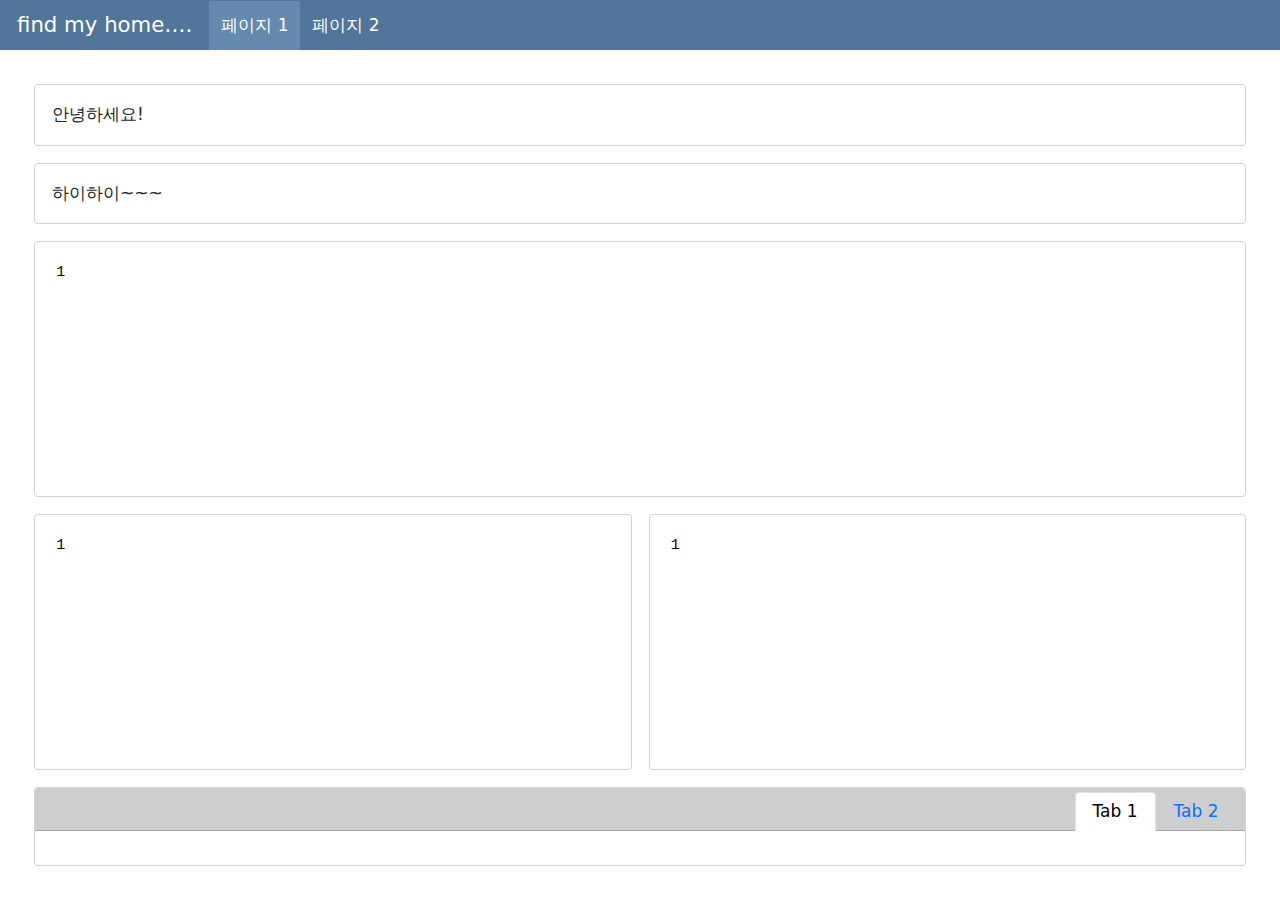
<file: docs/index.html>
<html xmlns="http://www.w3.org/1999/xhtml">    
  <head>      
    <title>Redirect to find_my_home.html</title>      
    <meta http-equiv="refresh" content="0;URL='find_my_home.html'" />    
  </head>    
  <body> 
  </body>  
</html>
</file>
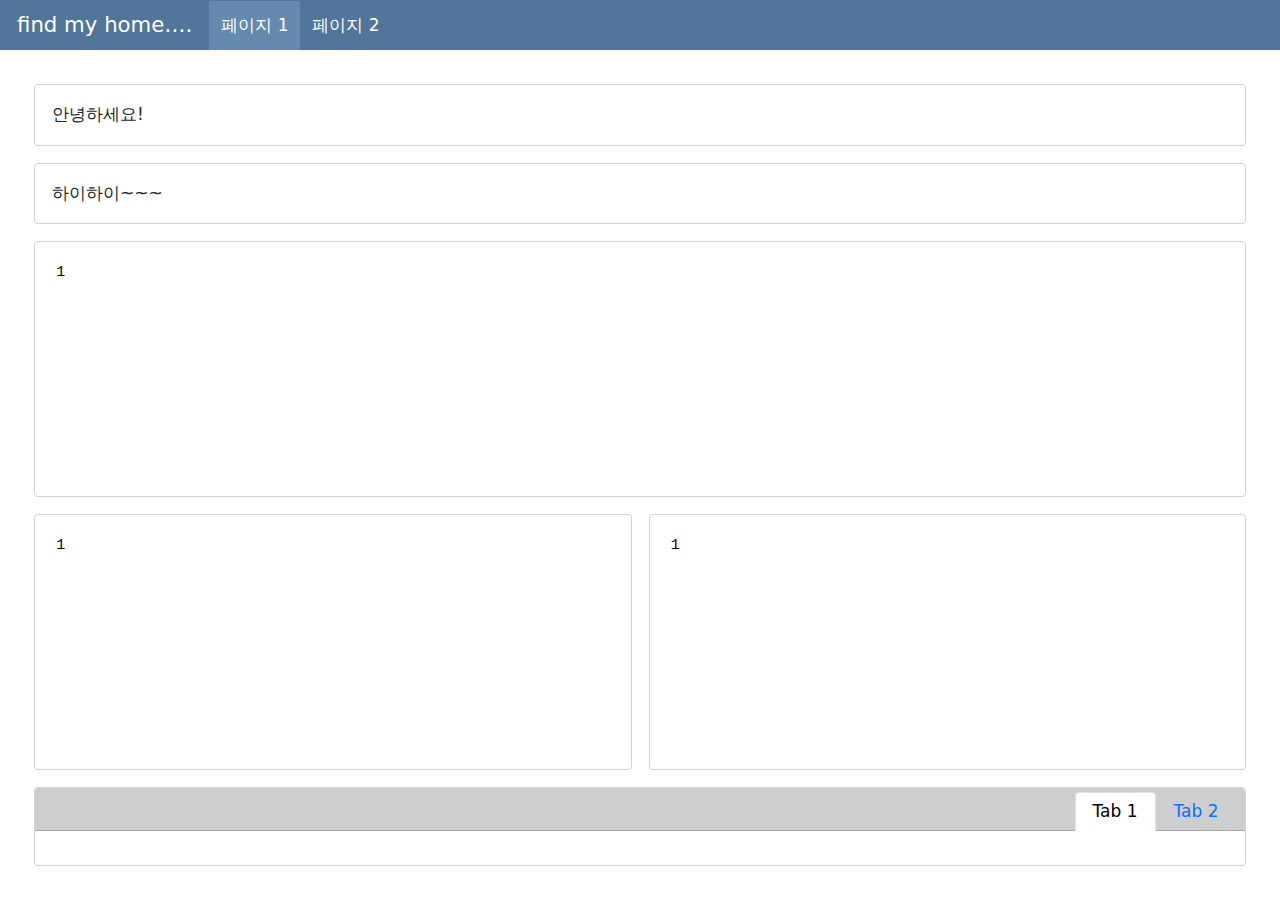
<file: docs/find_my_home.html>
<!DOCTYPE html>
<html xmlns="http://www.w3.org/1999/xhtml" lang="en" xml:lang="en"><head>

<meta charset="utf-8">
<meta name="generator" content="quarto-1.6.42">

<meta name="viewport" content="width=device-width, initial-scale=1.0, user-scalable=yes">


<title>find my home….</title>
<style>
code{white-space: pre-wrap;}
span.smallcaps{font-variant: small-caps;}
div.columns{display: flex; gap: min(4vw, 1.5em);}
div.column{flex: auto; overflow-x: auto;}
div.hanging-indent{margin-left: 1.5em; text-indent: -1.5em;}
ul.task-list{list-style: none;}
ul.task-list li input[type="checkbox"] {
  width: 0.8em;
  margin: 0 0.8em 0.2em -1em; /* quarto-specific, see https://github.com/quarto-dev/quarto-cli/issues/4556 */ 
  vertical-align: middle;
}
</style>


<script src="site_libs/quarto-nav/quarto-nav.js"></script>
<script src="site_libs/clipboard/clipboard.min.js"></script>
<script src="site_libs/quarto-search/autocomplete.umd.js"></script>
<script src="site_libs/quarto-search/fuse.min.js"></script>
<script src="site_libs/quarto-search/quarto-search.js"></script>
<meta name="quarto:offset" content="./">
<script src="site_libs/quarto-html/quarto.js"></script>
<script src="site_libs/quarto-html/popper.min.js"></script>
<script src="site_libs/quarto-html/tippy.umd.min.js"></script>
<script src="site_libs/quarto-html/anchor.min.js"></script>
<link href="site_libs/quarto-html/tippy.css" rel="stylesheet">
<link href="site_libs/quarto-html/quarto-syntax-highlighting-2f5df379a58b258e96c21c0638c20c03.css" rel="stylesheet" id="quarto-text-highlighting-styles">
<script src="site_libs/bootstrap/bootstrap.min.js"></script>
<link href="site_libs/bootstrap/bootstrap-icons.css" rel="stylesheet">
<link href="site_libs/bootstrap/bootstrap-d4be639c637f3db3c684c66cefad7e0c.min.css" rel="stylesheet" append-hash="true" id="quarto-bootstrap" data-mode="light">
<script src="site_libs/quarto-dashboard/quarto-dashboard.js"></script>
<script src="site_libs/quarto-dashboard/stickythead.js"></script>
<script src="site_libs/quarto-dashboard/datatables.min.js" kdttablesentinel="true"></script>
<script src="site_libs/quarto-dashboard/pdfmake.min.js" kdttablesentinel="true"></script>
<script src="site_libs/quarto-dashboard/vfs_fonts.js" kdttablesentinel="true"></script>
<script src="site_libs/quarto-dashboard/web-components.js" type="module"></script>
<script src="site_libs/quarto-dashboard/components.js"></script>
<link href="site_libs/quarto-dashboard/datatables.min.css" rel="stylesheet" kdttablesentinel="true">
<script id="quarto-search-options" type="application/json">{
  "location": "sidebar",
  "copy-button": false,
  "collapse-after": 3,
  "panel-placement": "start",
  "type": "textbox",
  "limit": 50,
  "keyboard-shortcut": [
    "f",
    "/",
    "s"
  ],
  "show-item-context": false,
  "language": {
    "search-no-results-text": "No results",
    "search-matching-documents-text": "matching documents",
    "search-copy-link-title": "Copy link to search",
    "search-hide-matches-text": "Hide additional matches",
    "search-more-match-text": "more match in this document",
    "search-more-matches-text": "more matches in this document",
    "search-clear-button-title": "Clear",
    "search-text-placeholder": "",
    "search-detached-cancel-button-title": "Cancel",
    "search-submit-button-title": "Submit",
    "search-label": "Search"
  }
}</script>


</head>

<body class="quarto-dashboard dashboard-fill fullcontent">

<header id="quarto-dashboard-header">
<nav class="navbar navbar-expand-md slim" data-bs-theme="dark">
  <div class="navbar-container container-fluid">
    <button class="navbar-toggler" type="button" data-bs-toggle="collapse" data-bs-target="#dashboard-collapse" aria-controls="dashboard-collapse" aria-expanded="false" aria-label="Toggle navigation">
      <span class="navbar-toggler-icon"></span>
    </button>    


    <div class="navbar-brand-container">       

      <div class="navbar-title">
        <div class="navbar-title-text"><a href="#">find my home….</a></div>
        
        
      </div>
    </div>
<div id="dashboard-collapse" class="navbar-collapse collapse"><ul class="navbar-nav navbar-nav-scroll me-auto" role="tablist"><li class="nav-item" role="presentation"><a id="tab-페이지-1" class="nav-link active" data-bs-toggle="tab" role="tab" data-bs-target="#페이지-1" data-scrolling="false" href="#페이지-1" aria-controls="페이지-1" aria-selected="true"><span class="nav-link-text">페이지 1</span></a></li><li class="nav-item" role="presentation"><a id="tab-페이지-2" class="nav-link" data-bs-toggle="tab" role="tab" data-bs-target="#페이지-2" data-scrolling="false" href="#페이지-2" aria-controls="페이지-2" aria-selected="false"><span class="nav-link-text">페이지 2</span></a></li></ul></div></div>
</nav>
</header>
<div id="quarto-search-results"></div>
<!-- content -->
<div id="quarto-content" class="quarto-container page-layout-custom quarto-dashboard-content bslib-gap-spacing html-fill-container bslib-page-fill quarto-dashboard-pages">
<!-- sidebar -->
<!-- margin-sidebar -->
<!-- main -->

<div class="bslib-grid-item html-fill-item tab-content bslib-grid" data-layout="fill" style="display: grid; grid-template-rows: minmax(3em, 1fr); grid-auto-columns: minmax(0, 1fr);">
<div id="페이지-1" class="dashboard-page tab-pane show active html-fill-item html-fill-container" data-orientation="rows" aria-labelledby="tab-페이지-1">
<div class="html-fill-item html-fill-container bslib-grid" style="display: grid; grid-template-rows: minmax(3em, max-content) minmax(3em, max-content) minmax(3em, 1fr) minmax(3em, 1fr) minmax(3em, max-content); grid-auto-columns: minmax(0, 1fr);">
<div class="html-fill-item html-fill-container bslib-grid" style="display: grid; grid-template-columns: minmax(3em, 1fr);
grid-auto-rows: minmax(0, 1fr);">
<div class="card html-fill-item html-fill-container bslib-card" data-fill="false" data-bslib-card-init="" data-require-bs-caller="card()" data-full-screen="false">
<div class="card-body html-fill-item html-fill-container flow">
안녕하세요!
</div>
<bslib-tooltip placement="auto" bsoptions="[]" data-require-bs-version="5" data-require-bs-caller="tooltip()">
    <template>Expand</template>
    <span class="bslib-full-screen-enter badge rounded-pill">
        <svg xmlns="http://www.w3.org/2000/svg" viewbox="0 0 24 24" style="height:1em;width:1em;" aria-hidden="true" role="img"><path d="M20 5C20 4.4 19.6 4 19 4H13C12.4 4 12 3.6 12 3C12 2.4 12.4 2 13 2H21C21.6 2 22 2.4 22 3V11C22 11.6 21.6 12 21 12C20.4 12 20 11.6 20 11V5ZM4 19C4 19.6 4.4 20 5 20H11C11.6 20 12 20.4 12 21C12 21.6 11.6 22 11 22H3C2.4 22 2 21.6 2 21V13C2 12.4 2.4 12 3 12C3.6 12 4 12.4 4 13V19Z"></path></svg>
    </span>
</bslib-tooltip><script data-bslib-card-init="">bslib.Card.initializeAllCards();</script></div>
</div>
<div class="html-fill-item html-fill-container bslib-grid" style="display: grid; grid-template-columns: minmax(3em, 1fr);
grid-auto-rows: minmax(0, 1fr);">
<div class="card html-fill-item html-fill-container bslib-card" data-fill="false" data-bslib-card-init="" data-require-bs-caller="card()" data-full-screen="false">
<div class="card-body html-fill-item html-fill-container flow">
하이하이~~~
</div>
<bslib-tooltip placement="auto" bsoptions="[]" data-require-bs-version="5" data-require-bs-caller="tooltip()">
    <template>Expand</template>
    <span class="bslib-full-screen-enter badge rounded-pill">
        <svg xmlns="http://www.w3.org/2000/svg" viewbox="0 0 24 24" style="height:1em;width:1em;" aria-hidden="true" role="img"><path d="M20 5C20 4.4 19.6 4 19 4H13C12.4 4 12 3.6 12 3C12 2.4 12.4 2 13 2H21C21.6 2 22 2.4 22 3V11C22 11.6 21.6 12 21 12C20.4 12 20 11.6 20 11V5ZM4 19C4 19.6 4.4 20 5 20H11C11.6 20 12 20.4 12 21C12 21.6 11.6 22 11 22H3C2.4 22 2 21.6 2 21V13C2 12.4 2.4 12 3 12C3.6 12 4 12.4 4 13V19Z"></path></svg>
    </span>
</bslib-tooltip><script data-bslib-card-init="">bslib.Card.initializeAllCards();</script></div>
</div>
<div class="html-fill-item html-fill-container bslib-grid" style="display: grid; grid-template-columns: minmax(3em, 1fr);
grid-auto-rows: minmax(0, 1fr);">
<div class="card cell html-fill-item html-fill-container bslib-card" data-bslib-card-init="" data-require-bs-caller="card()" data-full-screen="false">
<div class="card-body html-fill-item html-fill-container">
<div class="cell-output cell-output-stdout html-fill-item html-fill-container">
<pre><code>1</code></pre>
</div>
</div>
<bslib-tooltip placement="auto" bsoptions="[]" data-require-bs-version="5" data-require-bs-caller="tooltip()">
    <template>Expand</template>
    <span class="bslib-full-screen-enter badge rounded-pill">
        <svg xmlns="http://www.w3.org/2000/svg" viewbox="0 0 24 24" style="height:1em;width:1em;" aria-hidden="true" role="img"><path d="M20 5C20 4.4 19.6 4 19 4H13C12.4 4 12 3.6 12 3C12 2.4 12.4 2 13 2H21C21.6 2 22 2.4 22 3V11C22 11.6 21.6 12 21 12C20.4 12 20 11.6 20 11V5ZM4 19C4 19.6 4.4 20 5 20H11C11.6 20 12 20.4 12 21C12 21.6 11.6 22 11 22H3C2.4 22 2 21.6 2 21V13C2 12.4 2.4 12 3 12C3.6 12 4 12.4 4 13V19Z"></path></svg>
    </span>
</bslib-tooltip><script data-bslib-card-init="">bslib.Card.initializeAllCards();</script></div>
</div>
<div class="html-fill-item html-fill-container bslib-grid" style="display: grid; grid-template-columns: minmax(3em, 1fr) minmax(3em, 1fr);
grid-auto-rows: minmax(0, 1fr);">
<div class="card cell html-fill-item html-fill-container bslib-card" data-bslib-card-init="" data-require-bs-caller="card()" data-full-screen="false">
<div class="card-body html-fill-item html-fill-container">
<div class="cell-output cell-output-stdout html-fill-item html-fill-container">
<pre><code>1</code></pre>
</div>
</div>
<bslib-tooltip placement="auto" bsoptions="[]" data-require-bs-version="5" data-require-bs-caller="tooltip()">
    <template>Expand</template>
    <span class="bslib-full-screen-enter badge rounded-pill">
        <svg xmlns="http://www.w3.org/2000/svg" viewbox="0 0 24 24" style="height:1em;width:1em;" aria-hidden="true" role="img"><path d="M20 5C20 4.4 19.6 4 19 4H13C12.4 4 12 3.6 12 3C12 2.4 12.4 2 13 2H21C21.6 2 22 2.4 22 3V11C22 11.6 21.6 12 21 12C20.4 12 20 11.6 20 11V5ZM4 19C4 19.6 4.4 20 5 20H11C11.6 20 12 20.4 12 21C12 21.6 11.6 22 11 22H3C2.4 22 2 21.6 2 21V13C2 12.4 2.4 12 3 12C3.6 12 4 12.4 4 13V19Z"></path></svg>
    </span>
</bslib-tooltip><script data-bslib-card-init="">bslib.Card.initializeAllCards();</script></div><div class="card cell html-fill-item html-fill-container bslib-card" data-bslib-card-init="" data-require-bs-caller="card()" data-full-screen="false">
<div class="card-body html-fill-item html-fill-container">
<div class="cell-output cell-output-stdout html-fill-item html-fill-container">
<pre><code>1</code></pre>
</div>
</div>
<bslib-tooltip placement="auto" bsoptions="[]" data-require-bs-version="5" data-require-bs-caller="tooltip()">
    <template>Expand</template>
    <span class="bslib-full-screen-enter badge rounded-pill">
        <svg xmlns="http://www.w3.org/2000/svg" viewbox="0 0 24 24" style="height:1em;width:1em;" aria-hidden="true" role="img"><path d="M20 5C20 4.4 19.6 4 19 4H13C12.4 4 12 3.6 12 3C12 2.4 12.4 2 13 2H21C21.6 2 22 2.4 22 3V11C22 11.6 21.6 12 21 12C20.4 12 20 11.6 20 11V5ZM4 19C4 19.6 4.4 20 5 20H11C11.6 20 12 20.4 12 21C12 21.6 11.6 22 11 22H3C2.4 22 2 21.6 2 21V13C2 12.4 2.4 12 3 12C3.6 12 4 12.4 4 13V19Z"></path></svg>
    </span>
</bslib-tooltip><script data-bslib-card-init="">bslib.Card.initializeAllCards();</script></div><!--   orientation: columns 설정을 포멧에 해야함
## Column {width=60%}    

::: {#25c4aeb1 .cell execution_count=4}

::: {.cell-output .cell-output-stdout}
```
1
```
:::
:::


## Cloumn {width=40%}

::: {#57323696 .cell execution_count=5}

::: {.cell-output .cell-output-stdout}
```
1
```
:::
:::


::: {#83e3f450 .cell execution_count=6}

::: {.cell-output .cell-output-stdout}
```
1
```
:::
:::


 -->
</div>
<div class="card tabset html-fill-item html-fill-container bslib-card" data-bslib-card-init="" data-require-bs-caller="card()" data-full-screen="false">
<div class="card-header bslib-navs-card-title"><div class="card-title"><span style="display: inline">

</span></div><ul class="nav nav-tabs card-header-tabs" role="tablist" data-tabsetid="card-tabset-6"><li class="nav-item" role="presentation"><a href="#card-tabset-6-1" role="tab" data-toggle="tab" data-bs-toggle="tab" data-value="Tab 1" aria-selected="true" class="nav-link active">Tab 1</a></li><li class="nav-item" role="presentation"><a href="#card-tabset-6-2" role="tab" data-toggle="tab" data-bs-toggle="tab" data-value="Tab 2" aria-selected="false" class="nav-link">Tab 2</a></li></ul></div>


<div class="tab-content html-fill-item html-fill-container" data-tabset-id="card-tabset-6"><div class="tab-pane active show html-fill-item html-fill-container" role="tabpanel" id="card-tabset-6-1"><div class="card-body html-fill-item html-fill-container flow">

</div></div><div class="tab-pane html-fill-item html-fill-container" role="tabpanel" id="card-tabset-6-2"><div class="card-body html-fill-item html-fill-container flow">

</div></div></div><bslib-tooltip placement="auto" bsoptions="[]" data-require-bs-version="5" data-require-bs-caller="tooltip()">
    <template>Expand</template>
    <span class="bslib-full-screen-enter badge rounded-pill">
        <svg xmlns="http://www.w3.org/2000/svg" viewbox="0 0 24 24" style="height:1em;width:1em;" aria-hidden="true" role="img"><path d="M20 5C20 4.4 19.6 4 19 4H13C12.4 4 12 3.6 12 3C12 2.4 12.4 2 13 2H21C21.6 2 22 2.4 22 3V11C22 11.6 21.6 12 21 12C20.4 12 20 11.6 20 11V5ZM4 19C4 19.6 4.4 20 5 20H11C11.6 20 12 20.4 12 21C12 21.6 11.6 22 11 22H3C2.4 22 2 21.6 2 21V13C2 12.4 2.4 12 3 12C3.6 12 4 12.4 4 13V19Z"></path></svg>
    </span>
</bslib-tooltip><script data-bslib-card-init="">bslib.Card.initializeAllCards();</script></div>
</div>
</div>
<div id="페이지-2" class="dashboard-page tab-pane grid-skip html-fill-item html-fill-container" data-orientation="rows" aria-labelledby="tab-페이지-2">
<div class="html-fill-item html-fill-container bslib-grid" style="display: grid; grid-template-rows: ; grid-auto-columns: minmax(0, 1fr);">


<div id="3ade8a4a-fb1d-4a6c-8409-ac45482d5fc9" class="hidden html-fill-item html-fill-container">

</div>
</div>
</div>
</div>


<script id="quarto-html-after-body" type="application/javascript">
window.document.addEventListener("DOMContentLoaded", function (event) {
  const toggleBodyColorMode = (bsSheetEl) => {
    const mode = bsSheetEl.getAttribute("data-mode");
    const bodyEl = window.document.querySelector("body");
    if (mode === "dark") {
      bodyEl.classList.add("quarto-dark");
      bodyEl.classList.remove("quarto-light");
    } else {
      bodyEl.classList.add("quarto-light");
      bodyEl.classList.remove("quarto-dark");
    }
  }
  const toggleBodyColorPrimary = () => {
    const bsSheetEl = window.document.querySelector("link#quarto-bootstrap");
    if (bsSheetEl) {
      toggleBodyColorMode(bsSheetEl);
    }
  }
  toggleBodyColorPrimary();  
  const icon = "";
  const anchorJS = new window.AnchorJS();
  anchorJS.options = {
    placement: 'right',
    icon: icon
  };
  anchorJS.add('.anchored');
  const isCodeAnnotation = (el) => {
    for (const clz of el.classList) {
      if (clz.startsWith('code-annotation-')) {                     
        return true;
      }
    }
    return false;
  }
  const onCopySuccess = function(e) {
    // button target
    const button = e.trigger;
    // don't keep focus
    button.blur();
    // flash "checked"
    button.classList.add('code-copy-button-checked');
    var currentTitle = button.getAttribute("title");
    button.setAttribute("title", "Copied!");
    let tooltip;
    if (window.bootstrap) {
      button.setAttribute("data-bs-toggle", "tooltip");
      button.setAttribute("data-bs-placement", "left");
      button.setAttribute("data-bs-title", "Copied!");
      tooltip = new bootstrap.Tooltip(button, 
        { trigger: "manual", 
          customClass: "code-copy-button-tooltip",
          offset: [0, -8]});
      tooltip.show();    
    }
    setTimeout(function() {
      if (tooltip) {
        tooltip.hide();
        button.removeAttribute("data-bs-title");
        button.removeAttribute("data-bs-toggle");
        button.removeAttribute("data-bs-placement");
      }
      button.setAttribute("title", currentTitle);
      button.classList.remove('code-copy-button-checked');
    }, 1000);
    // clear code selection
    e.clearSelection();
  }
  const getTextToCopy = function(trigger) {
      const codeEl = trigger.previousElementSibling.cloneNode(true);
      for (const childEl of codeEl.children) {
        if (isCodeAnnotation(childEl)) {
          childEl.remove();
        }
      }
      return codeEl.innerText;
  }
  const clipboard = new window.ClipboardJS('.code-copy-button:not([data-in-quarto-modal])', {
    text: getTextToCopy
  });
  clipboard.on('success', onCopySuccess);
  if (window.document.getElementById('quarto-embedded-source-code-modal')) {
    const clipboardModal = new window.ClipboardJS('.code-copy-button[data-in-quarto-modal]', {
      text: getTextToCopy,
      container: window.document.getElementById('quarto-embedded-source-code-modal')
    });
    clipboardModal.on('success', onCopySuccess);
  }
    var localhostRegex = new RegExp(/^(?:http|https):\/\/localhost\:?[0-9]*\//);
    var mailtoRegex = new RegExp(/^mailto:/);
      var filterRegex = new RegExp('/' + window.location.host + '/');
    var isInternal = (href) => {
        return filterRegex.test(href) || localhostRegex.test(href) || mailtoRegex.test(href);
    }
    // Inspect non-navigation links and adorn them if external
 	var links = window.document.querySelectorAll('a[href]:not(.nav-link):not(.navbar-brand):not(.toc-action):not(.sidebar-link):not(.sidebar-item-toggle):not(.pagination-link):not(.no-external):not([aria-hidden]):not(.dropdown-item):not(.quarto-navigation-tool):not(.about-link)');
    for (var i=0; i<links.length; i++) {
      const link = links[i];
      if (!isInternal(link.href)) {
        // undo the damage that might have been done by quarto-nav.js in the case of
        // links that we want to consider external
        if (link.dataset.originalHref !== undefined) {
          link.href = link.dataset.originalHref;
        }
      }
    }
  function tippyHover(el, contentFn, onTriggerFn, onUntriggerFn) {
    const config = {
      allowHTML: true,
      maxWidth: 500,
      delay: 100,
      arrow: false,
      appendTo: function(el) {
          return el.parentElement;
      },
      interactive: true,
      interactiveBorder: 10,
      theme: 'quarto',
      placement: 'bottom-start',
    };
    if (contentFn) {
      config.content = contentFn;
    }
    if (onTriggerFn) {
      config.onTrigger = onTriggerFn;
    }
    if (onUntriggerFn) {
      config.onUntrigger = onUntriggerFn;
    }
    window.tippy(el, config); 
  }
  const noterefs = window.document.querySelectorAll('a[role="doc-noteref"]');
  for (var i=0; i<noterefs.length; i++) {
    const ref = noterefs[i];
    tippyHover(ref, function() {
      // use id or data attribute instead here
      let href = ref.getAttribute('data-footnote-href') || ref.getAttribute('href');
      try { href = new URL(href).hash; } catch {}
      const id = href.replace(/^#\/?/, "");
      const note = window.document.getElementById(id);
      if (note) {
        return note.innerHTML;
      } else {
        return "";
      }
    });
  }
  const xrefs = window.document.querySelectorAll('a.quarto-xref');
  const processXRef = (id, note) => {
    // Strip column container classes
    const stripColumnClz = (el) => {
      el.classList.remove("page-full", "page-columns");
      if (el.children) {
        for (const child of el.children) {
          stripColumnClz(child);
        }
      }
    }
    stripColumnClz(note)
    if (id === null || id.startsWith('sec-')) {
      // Special case sections, only their first couple elements
      const container = document.createElement("div");
      if (note.children && note.children.length > 2) {
        container.appendChild(note.children[0].cloneNode(true));
        for (let i = 1; i < note.children.length; i++) {
          const child = note.children[i];
          if (child.tagName === "P" && child.innerText === "") {
            continue;
          } else {
            container.appendChild(child.cloneNode(true));
            break;
          }
        }
        if (window.Quarto?.typesetMath) {
          window.Quarto.typesetMath(container);
        }
        return container.innerHTML
      } else {
        if (window.Quarto?.typesetMath) {
          window.Quarto.typesetMath(note);
        }
        return note.innerHTML;
      }
    } else {
      // Remove any anchor links if they are present
      const anchorLink = note.querySelector('a.anchorjs-link');
      if (anchorLink) {
        anchorLink.remove();
      }
      if (window.Quarto?.typesetMath) {
        window.Quarto.typesetMath(note);
      }
      if (note.classList.contains("callout")) {
        return note.outerHTML;
      } else {
        return note.innerHTML;
      }
    }
  }
  for (var i=0; i<xrefs.length; i++) {
    const xref = xrefs[i];
    tippyHover(xref, undefined, function(instance) {
      instance.disable();
      let url = xref.getAttribute('href');
      let hash = undefined; 
      if (url.startsWith('#')) {
        hash = url;
      } else {
        try { hash = new URL(url).hash; } catch {}
      }
      if (hash) {
        const id = hash.replace(/^#\/?/, "");
        const note = window.document.getElementById(id);
        if (note !== null) {
          try {
            const html = processXRef(id, note.cloneNode(true));
            instance.setContent(html);
          } finally {
            instance.enable();
            instance.show();
          }
        } else {
          // See if we can fetch this
          fetch(url.split('#')[0])
          .then(res => res.text())
          .then(html => {
            const parser = new DOMParser();
            const htmlDoc = parser.parseFromString(html, "text/html");
            const note = htmlDoc.getElementById(id);
            if (note !== null) {
              const html = processXRef(id, note);
              instance.setContent(html);
            } 
          }).finally(() => {
            instance.enable();
            instance.show();
          });
        }
      } else {
        // See if we can fetch a full url (with no hash to target)
        // This is a special case and we should probably do some content thinning / targeting
        fetch(url)
        .then(res => res.text())
        .then(html => {
          const parser = new DOMParser();
          const htmlDoc = parser.parseFromString(html, "text/html");
          const note = htmlDoc.querySelector('main.content');
          if (note !== null) {
            // This should only happen for chapter cross references
            // (since there is no id in the URL)
            // remove the first header
            if (note.children.length > 0 && note.children[0].tagName === "HEADER") {
              note.children[0].remove();
            }
            const html = processXRef(null, note);
            instance.setContent(html);
          } 
        }).finally(() => {
          instance.enable();
          instance.show();
        });
      }
    }, function(instance) {
    });
  }
      let selectedAnnoteEl;
      const selectorForAnnotation = ( cell, annotation) => {
        let cellAttr = 'data-code-cell="' + cell + '"';
        let lineAttr = 'data-code-annotation="' +  annotation + '"';
        const selector = 'span[' + cellAttr + '][' + lineAttr + ']';
        return selector;
      }
      const selectCodeLines = (annoteEl) => {
        const doc = window.document;
        const targetCell = annoteEl.getAttribute("data-target-cell");
        const targetAnnotation = annoteEl.getAttribute("data-target-annotation");
        const annoteSpan = window.document.querySelector(selectorForAnnotation(targetCell, targetAnnotation));
        const lines = annoteSpan.getAttribute("data-code-lines").split(",");
        const lineIds = lines.map((line) => {
          return targetCell + "-" + line;
        })
        let top = null;
        let height = null;
        let parent = null;
        if (lineIds.length > 0) {
            //compute the position of the single el (top and bottom and make a div)
            const el = window.document.getElementById(lineIds[0]);
            top = el.offsetTop;
            height = el.offsetHeight;
            parent = el.parentElement.parentElement;
          if (lineIds.length > 1) {
            const lastEl = window.document.getElementById(lineIds[lineIds.length - 1]);
            const bottom = lastEl.offsetTop + lastEl.offsetHeight;
            height = bottom - top;
          }
          if (top !== null && height !== null && parent !== null) {
            // cook up a div (if necessary) and position it 
            let div = window.document.getElementById("code-annotation-line-highlight");
            if (div === null) {
              div = window.document.createElement("div");
              div.setAttribute("id", "code-annotation-line-highlight");
              div.style.position = 'absolute';
              parent.appendChild(div);
            }
            div.style.top = top - 2 + "px";
            div.style.height = height + 4 + "px";
            div.style.left = 0;
            let gutterDiv = window.document.getElementById("code-annotation-line-highlight-gutter");
            if (gutterDiv === null) {
              gutterDiv = window.document.createElement("div");
              gutterDiv.setAttribute("id", "code-annotation-line-highlight-gutter");
              gutterDiv.style.position = 'absolute';
              const codeCell = window.document.getElementById(targetCell);
              const gutter = codeCell.querySelector('.code-annotation-gutter');
              gutter.appendChild(gutterDiv);
            }
            gutterDiv.style.top = top - 2 + "px";
            gutterDiv.style.height = height + 4 + "px";
          }
          selectedAnnoteEl = annoteEl;
        }
      };
      const unselectCodeLines = () => {
        const elementsIds = ["code-annotation-line-highlight", "code-annotation-line-highlight-gutter"];
        elementsIds.forEach((elId) => {
          const div = window.document.getElementById(elId);
          if (div) {
            div.remove();
          }
        });
        selectedAnnoteEl = undefined;
      };
        // Handle positioning of the toggle
    window.addEventListener(
      "resize",
      throttle(() => {
        elRect = undefined;
        if (selectedAnnoteEl) {
          selectCodeLines(selectedAnnoteEl);
        }
      }, 10)
    );
    function throttle(fn, ms) {
    let throttle = false;
    let timer;
      return (...args) => {
        if(!throttle) { // first call gets through
            fn.apply(this, args);
            throttle = true;
        } else { // all the others get throttled
            if(timer) clearTimeout(timer); // cancel #2
            timer = setTimeout(() => {
              fn.apply(this, args);
              timer = throttle = false;
            }, ms);
        }
      };
    }
      // Attach click handler to the DT
      const annoteDls = window.document.querySelectorAll('dt[data-target-cell]');
      for (const annoteDlNode of annoteDls) {
        annoteDlNode.addEventListener('click', (event) => {
          const clickedEl = event.target;
          if (clickedEl !== selectedAnnoteEl) {
            unselectCodeLines();
            const activeEl = window.document.querySelector('dt[data-target-cell].code-annotation-active');
            if (activeEl) {
              activeEl.classList.remove('code-annotation-active');
            }
            selectCodeLines(clickedEl);
            clickedEl.classList.add('code-annotation-active');
          } else {
            // Unselect the line
            unselectCodeLines();
            clickedEl.classList.remove('code-annotation-active');
          }
        });
      }
  const findCites = (el) => {
    const parentEl = el.parentElement;
    if (parentEl) {
      const cites = parentEl.dataset.cites;
      if (cites) {
        return {
          el,
          cites: cites.split(' ')
        };
      } else {
        return findCites(el.parentElement)
      }
    } else {
      return undefined;
    }
  };
  var bibliorefs = window.document.querySelectorAll('a[role="doc-biblioref"]');
  for (var i=0; i<bibliorefs.length; i++) {
    const ref = bibliorefs[i];
    const citeInfo = findCites(ref);
    if (citeInfo) {
      tippyHover(citeInfo.el, function() {
        var popup = window.document.createElement('div');
        citeInfo.cites.forEach(function(cite) {
          var citeDiv = window.document.createElement('div');
          citeDiv.classList.add('hanging-indent');
          citeDiv.classList.add('csl-entry');
          var biblioDiv = window.document.getElementById('ref-' + cite);
          if (biblioDiv) {
            citeDiv.innerHTML = biblioDiv.innerHTML;
          }
          popup.appendChild(citeDiv);
        });
        return popup.innerHTML;
      });
    }
  }
});
</script>
</div> <!-- /content -->

<script type="application/javascript">
window.document.addEventListener("DOMContentLoaded", function (_event) {
  if (window.bslib.Card) {
    window.bslib.Card.initializeAllCards();
  }
}); 
</script>
  



</body></html>
</file>
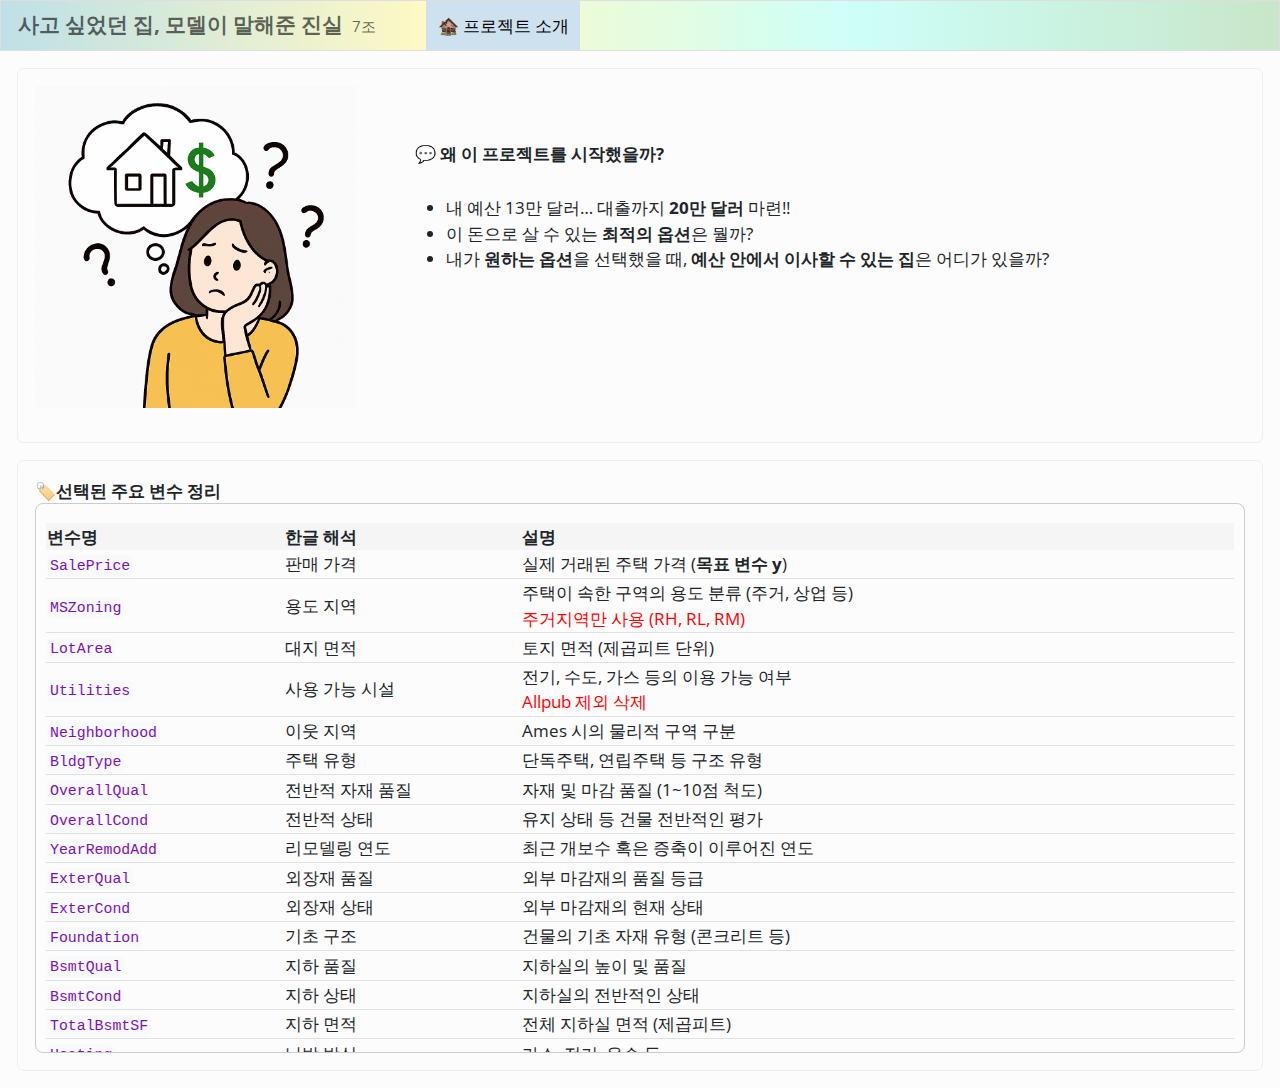
<file: qmd_file/ju_qmd.html>
<!DOCTYPE html>
<html xmlns="http://www.w3.org/1999/xhtml" lang="en" xml:lang="en"><head>

<meta charset="utf-8">
<meta name="generator" content="quarto-1.6.42">

<meta name="viewport" content="width=device-width, initial-scale=1.0, user-scalable=yes">

<meta name="author" content="7조">

<title>사고 싶었던 집, 모델이 말해준 진실</title>
<style>
code{white-space: pre-wrap;}
span.smallcaps{font-variant: small-caps;}
div.columns{display: flex; gap: min(4vw, 1.5em);}
div.column{flex: auto; overflow-x: auto;}
div.hanging-indent{margin-left: 1.5em; text-indent: -1.5em;}
ul.task-list{list-style: none;}
ul.task-list li input[type="checkbox"] {
  width: 0.8em;
  margin: 0 0.8em 0.2em -1em; /* quarto-specific, see https://github.com/quarto-dev/quarto-cli/issues/4556 */ 
  vertical-align: middle;
}
</style>


<script src="ju_qmd_files/libs/clipboard/clipboard.min.js"></script>
<script src="ju_qmd_files/libs/quarto-html/quarto.js"></script>
<script src="ju_qmd_files/libs/quarto-html/popper.min.js"></script>
<script src="ju_qmd_files/libs/quarto-html/tippy.umd.min.js"></script>
<script src="ju_qmd_files/libs/quarto-html/anchor.min.js"></script>
<link href="ju_qmd_files/libs/quarto-html/tippy.css" rel="stylesheet">
<link href="ju_qmd_files/libs/quarto-html/quarto-syntax-highlighting-2f5df379a58b258e96c21c0638c20c03.css" rel="stylesheet" id="quarto-text-highlighting-styles">
<script src="ju_qmd_files/libs/bootstrap/bootstrap.min.js"></script>
<link href="ju_qmd_files/libs/bootstrap/bootstrap-icons.css" rel="stylesheet">
<link href="ju_qmd_files/libs/bootstrap/bootstrap-072df2b3e288a048e0c6f50168f2732e.min.css" rel="stylesheet" append-hash="true" id="quarto-bootstrap" data-mode="light">
<script src="ju_qmd_files/libs/quarto-dashboard/quarto-dashboard.js"></script>
<script src="ju_qmd_files/libs/quarto-dashboard/stickythead.js"></script>
<script src="ju_qmd_files/libs/quarto-dashboard/datatables.min.js" kdttablesentinel="true"></script>
<script src="ju_qmd_files/libs/quarto-dashboard/pdfmake.min.js" kdttablesentinel="true"></script>
<script src="ju_qmd_files/libs/quarto-dashboard/vfs_fonts.js" kdttablesentinel="true"></script>
<script src="ju_qmd_files/libs/quarto-dashboard/web-components.js" type="module"></script>
<script src="ju_qmd_files/libs/quarto-dashboard/components.js"></script>
<link href="ju_qmd_files/libs/quarto-dashboard/datatables.min.css" rel="stylesheet" kdttablesentinel="true">


</head>

<body class="quarto-dashboard fullcontent">

<header id="quarto-dashboard-header">
<nav class="navbar navbar-expand-md slim" data-bs-theme="dark">
  <div class="navbar-container container-fluid">
    <button class="navbar-toggler" type="button" data-bs-toggle="collapse" data-bs-target="#dashboard-collapse" aria-controls="dashboard-collapse" aria-expanded="false" aria-label="Toggle navigation">
      <span class="navbar-toggler-icon"></span>
    </button>    


    <div class="navbar-brand-container">       

      <div class="navbar-title">
        <div class="navbar-title-text"><a href="#"><strong>사고 싶었던 집, 모델이 말해준 진실</strong></a></div>
        
        <div class="navbar-author">7조</div>
      </div>
    </div>
<div id="dashboard-collapse" class="navbar-collapse collapse"><ul class="navbar-nav navbar-nav-scroll me-auto" role="tablist"><li class="nav-item" role="presentation"><a id="tab-프로젝트-소개" class="nav-link active" data-bs-toggle="tab" role="tab" data-bs-target="#프로젝트-소개" data-scrolling="true" href="#프로젝트-소개" aria-controls="프로젝트-소개" aria-selected="true"><span class="nav-link-text">🏚️ 프로젝트 소개</span></a></li></ul></div></div>
</nav>
</header>
<div class="page-layout-custom quarto-dashboard-content bslib-gap-spacing html-fill-container dashboard-scrolling quarto-dashboard-pages">  

<style class="bslib-grid-item html-fill-item">
.navbar {
    background: linear-gradient(to right,rgb(190, 224, 231), #FFF9C4,rgb(205, 255, 249), #C8E6C9);
}

.navbar .active {
    background:rgb(206, 225, 239) !important; /* 연한 베이지로 변경 및 우선 적용 */
}

</style>
<div class="bslib-grid-item html-fill-item tab-content bslib-grid" data-layout="flow" style="display: grid; grid-template-rows: minmax(3em, 1fr); grid-auto-columns: minmax(0, 1fr);">
<div id="프로젝트-소개" class="dashboard-page tab-pane show active html-fill-item html-fill-container" data-orientation="rows" aria-labelledby="tab-프로젝트-소개">
<div class="html-fill-item html-fill-container bslib-grid" style="display: grid; grid-template-rows: minmax(3em, 1fr) minmax(3em, max-content); grid-auto-columns: minmax(0, 1fr);">
<div class="card html-fill-item html-fill-container bslib-card" data-bslib-card-init="" data-require-bs-caller="card()" data-full-screen="false">
<div class="card-body html-fill-item html-fill-container">
<div class="html-fill-item html-fill-container">

</div>
<div class="quarto-layout-panel html-fill-item html-fill-container" data-layout-ncol="2">
<div class="quarto-layout-row html-fill-item html-fill-container">
<div class="column quarto-layout-cell html-fill-item html-fill-container" style="flex-basis: 30.0%;justify-content: flex-start;">
<img src="image_ju/생각하는 이미지.png" alt="고민하는 사람" style="width:90%;">
</div>
<div class="column quarto-layout-cell html-fill-item html-fill-container" style="flex-basis: 70.0%;justify-content: flex-start;">
<p><br> <br></p>
<p>💬 <strong>왜 이 프로젝트를 시작했을까?</strong></p>
<br>
<ul>
<li>내 예산 13만 달러… 대출까지 <strong>20만 달러</strong> 마련!!</li>
<li>이 돈으로 살 수 있는 <strong>최적의 옵션</strong>은 뭘까?</li>
<li>내가 <strong>원하는 옵션</strong>을 선택했을 때, <strong>예산 안에서 이사할 수 있는 집</strong>은 어디가 있을까?</li>
</ul>
</div>
</div>
</div>
</div>
<bslib-tooltip placement="auto" bsoptions="[]" data-require-bs-version="5" data-require-bs-caller="tooltip()">
    <template>Expand</template>
    <span class="bslib-full-screen-enter badge rounded-pill">
        <svg xmlns="http://www.w3.org/2000/svg" viewbox="0 0 24 24" style="height:1em;width:1em;" aria-hidden="true" role="img"><path d="M20 5C20 4.4 19.6 4 19 4H13C12.4 4 12 3.6 12 3C12 2.4 12.4 2 13 2H21C21.6 2 22 2.4 22 3V11C22 11.6 21.6 12 21 12C20.4 12 20 11.6 20 11V5ZM4 19C4 19.6 4.4 20 5 20H11C11.6 20 12 20.4 12 21C12 21.6 11.6 22 11 22H3C2.4 22 2 21.6 2 21V13C2 12.4 2.4 12 3 12C3.6 12 4 12.4 4 13V19Z"></path></svg>
    </span>
</bslib-tooltip><script data-bslib-card-init="">bslib.Card.initializeAllCards();</script></div>
<div class="card html-fill-item html-fill-container bslib-card" data-fill="false" data-bslib-card-init="" data-require-bs-caller="card()" data-full-screen="false">
<div class="card-body html-fill-item html-fill-container">
<strong>🏷️선택된 주요 변수 정리</strong>
<style>
  tbody tr {
    border-bottom: 1px solid #e0e0e0;
  }
</style>
<div style="overflow-x: auto; max-height: 550px; border: 1px solid #ccc; padding: 10px; border-radius: 8px;" class="html-fill-item html-fill-container">
<table style="width:100%; table-layout: fixed; border-collapse: collapse;">
<colgroup>
<col style="width: 20%;">
<col style="width: 20%;">
<col style="width: 60%;">
</colgroup>
<thead style="background-color: #f5f5f5;">
<tr>
<th>
변수명
</th>
<th>
한글 해석
</th>
<th>
설명
</th>
</tr>
</thead>
<tbody>
<tr>
<td>
<code>SalePrice</code>
</td>
<td>
판매 가격
</td>
<td>
실제 거래된 주택 가격 (<strong>목표 변수 y</strong>)
</td>
</tr>
<tr>
<td>
<code>MSZoning</code>
</td>
<td>
용도 지역
</td>
<td>
주택이 속한 구역의 용도 분류 (주거, 상업 등)<br><span style="color:red;">주거지역만 사용 (RH, RL, RM)
</span></td>
</tr>
<tr>
<td>
<code>LotArea</code>
</td>
<td>
대지 면적
</td>
<td>
토지 면적 (제곱피트 단위)
</td>
</tr>
<tr>
<td>
<code>Utilities</code>
</td>
<td>
사용 가능 시설
</td>
<td>
전기, 수도, 가스 등의 이용 가능 여부<br><span style="color:red;">Allpub 제외 삭제</span>
</td>
</tr>
<tr>
<td>
<code>Neighborhood</code>
</td>
<td>
이웃 지역
</td>
<td>
Ames 시의 물리적 구역 구분
</td>
</tr>
<tr>
<td>
<code>BldgType</code>
</td>
<td>
주택 유형
</td>
<td>
단독주택, 연립주택 등 구조 유형
</td>
</tr>
<tr>
<td>
<code>OverallQual</code>
</td>
<td>
전반적 자재 품질
</td>
<td>
자재 및 마감 품질 (1~10점 척도)
</td>
</tr>
<tr>
<td>
<code>OverallCond</code>
</td>
<td>
전반적 상태
</td>
<td>
유지 상태 등 건물 전반적인 평가
</td>
</tr>
<tr>
<td>
<code>YearRemodAdd</code>
</td>
<td>
리모델링 연도
</td>
<td>
최근 개보수 혹은 증축이 이루어진 연도
</td>
</tr>
<tr>
<td>
<code>ExterQual</code>
</td>
<td>
외장재 품질
</td>
<td>
외부 마감재의 품질 등급
</td>
</tr>
<tr>
<td>
<code>ExterCond</code>
</td>
<td>
외장재 상태
</td>
<td>
외부 마감재의 현재 상태
</td>
</tr>
<tr>
<td>
<code>Foundation</code>
</td>
<td>
기초 구조
</td>
<td>
건물의 기초 자재 유형 (콘크리트 등)
</td>
</tr>
<tr>
<td>
<code>BsmtQual</code>
</td>
<td>
지하 품질
</td>
<td>
지하실의 높이 및 품질
</td>
</tr>
<tr>
<td>
<code>BsmtCond</code>
</td>
<td>
지하 상태
</td>
<td>
지하실의 전반적인 상태
</td>
</tr>
<tr>
<td>
<code>TotalBsmtSF</code>
</td>
<td>
지하 면적
</td>
<td>
전체 지하실 면적 (제곱피트)
</td>
</tr>
<tr>
<td>
<code>Heating</code>
</td>
<td>
난방 방식
</td>
<td>
가스, 전기, 온수 등
</td>
</tr>
<tr>
<td>
<code>HeatingQC</code>
</td>
<td>
난방 품질
</td>
<td>
난방 방식의 품질과 상태 평가
</td>
</tr>
<tr>
<td>
<code>CentralAir</code>
</td>
<td>
중앙 냉방
</td>
<td>
중앙 냉방 시스템 유무 (Y/N)
</td>
</tr>
<tr>
<td>
<code>FullBath</code>
</td>
<td>
전용 욕실 수
</td>
<td>
지상에 위치한 전체 욕실 개수<br><span style="color:red;">0개는 삭제</span>
</td>
</tr>
<tr>
<td>
<code>KitchenAbvGr</code>
</td>
<td>
지상 주방 수
</td>
<td>
지상층에 위치한 주방 수<br><span style="color:red;">0개는 삭제</span>
</td>
</tr>
<tr>
<td>
<code>TotRmsAbvGrd</code>
</td>
<td>
지상 방 수
</td>
<td>
지상층의 총 방 개수 (욕실 제외)
</td>
</tr>
<tr>
<td>
<code>Functional</code>
</td>
<td>
주거 기능성
</td>
<td>
집의 기능적 결함 유무 및 평가
</td>
</tr>
<tr>
<td>
<code>GarageCars</code>
</td>
<td>
차고 차량 수용
</td>
<td>
차고에 주차 가능한 차량 수
</td>
</tr>
<tr>
<td>
<code>GarageQual</code>
</td>
<td>
차고 품질
</td>
<td>
차고 건축 품질 등급
</td>
</tr>
<tr>
<td>
<code>GarageCond</code>
</td>
<td>
차고 상태
</td>
<td>
차고의 현재 상태
</td>
</tr>
<tr>
<td>
<code>OpenPorchSF</code>
</td>
<td>
개방형 현관 면적
</td>
<td>
전면 개방된 포치(현관) 면적
</td>
</tr>
<tr>
<td>
<code>PoolArea</code>
</td>
<td>
수영장 면적
</td>
<td>
수영장이 있는 경우 그 면적
</td>
</tr>
<tr>
<td>
<code>GeoRefNo</code>
</td>
<td>
지리 참조 번호
</td>
<td>
위치 기반 고유 식별자
</td>
</tr>
<tr>
<td>
<code>Latitude</code>
</td>
<td>
위도
</td>
<td>
지리적 위치 정보 (위도)
</td>
</tr>
<tr>
<td>
<code>Longitude</code>
</td>
<td>
경도
</td>
<td>
지리적 위치 정보 (경도)
</td>
</tr>
</tbody>
</table>
</div>
</div>
<bslib-tooltip placement="auto" bsoptions="[]" data-require-bs-version="5" data-require-bs-caller="tooltip()">
    <template>Expand</template>
    <span class="bslib-full-screen-enter badge rounded-pill">
        <svg xmlns="http://www.w3.org/2000/svg" viewbox="0 0 24 24" style="height:1em;width:1em;" aria-hidden="true" role="img"><path d="M20 5C20 4.4 19.6 4 19 4H13C12.4 4 12 3.6 12 3C12 2.4 12.4 2 13 2H21C21.6 2 22 2.4 22 3V11C22 11.6 21.6 12 21 12C20.4 12 20 11.6 20 11V5ZM4 19C4 19.6 4.4 20 5 20H11C11.6 20 12 20.4 12 21C12 21.6 11.6 22 11 22H3C2.4 22 2 21.6 2 21V13C2 12.4 2.4 12 3 12C3.6 12 4 12.4 4 13V19Z"></path></svg>
    </span>
</bslib-tooltip><script data-bslib-card-init="">bslib.Card.initializeAllCards();</script></div>
</div>
<div id="3ade8a4a-fb1d-4a6c-8409-ac45482d5fc9" class="hidden html-fill-item html-fill-container">

</div>
</div>
</div>
</div>


<script id="quarto-html-after-body" type="application/javascript">
window.document.addEventListener("DOMContentLoaded", function (event) {
  const toggleBodyColorMode = (bsSheetEl) => {
    const mode = bsSheetEl.getAttribute("data-mode");
    const bodyEl = window.document.querySelector("body");
    if (mode === "dark") {
      bodyEl.classList.add("quarto-dark");
      bodyEl.classList.remove("quarto-light");
    } else {
      bodyEl.classList.add("quarto-light");
      bodyEl.classList.remove("quarto-dark");
    }
  }
  const toggleBodyColorPrimary = () => {
    const bsSheetEl = window.document.querySelector("link#quarto-bootstrap");
    if (bsSheetEl) {
      toggleBodyColorMode(bsSheetEl);
    }
  }
  toggleBodyColorPrimary();  
  const icon = "";
  const anchorJS = new window.AnchorJS();
  anchorJS.options = {
    placement: 'right',
    icon: icon
  };
  anchorJS.add('.anchored');
  const isCodeAnnotation = (el) => {
    for (const clz of el.classList) {
      if (clz.startsWith('code-annotation-')) {                     
        return true;
      }
    }
    return false;
  }
  const onCopySuccess = function(e) {
    // button target
    const button = e.trigger;
    // don't keep focus
    button.blur();
    // flash "checked"
    button.classList.add('code-copy-button-checked');
    var currentTitle = button.getAttribute("title");
    button.setAttribute("title", "Copied!");
    let tooltip;
    if (window.bootstrap) {
      button.setAttribute("data-bs-toggle", "tooltip");
      button.setAttribute("data-bs-placement", "left");
      button.setAttribute("data-bs-title", "Copied!");
      tooltip = new bootstrap.Tooltip(button, 
        { trigger: "manual", 
          customClass: "code-copy-button-tooltip",
          offset: [0, -8]});
      tooltip.show();    
    }
    setTimeout(function() {
      if (tooltip) {
        tooltip.hide();
        button.removeAttribute("data-bs-title");
        button.removeAttribute("data-bs-toggle");
        button.removeAttribute("data-bs-placement");
      }
      button.setAttribute("title", currentTitle);
      button.classList.remove('code-copy-button-checked');
    }, 1000);
    // clear code selection
    e.clearSelection();
  }
  const getTextToCopy = function(trigger) {
      const codeEl = trigger.previousElementSibling.cloneNode(true);
      for (const childEl of codeEl.children) {
        if (isCodeAnnotation(childEl)) {
          childEl.remove();
        }
      }
      return codeEl.innerText;
  }
  const clipboard = new window.ClipboardJS('.code-copy-button:not([data-in-quarto-modal])', {
    text: getTextToCopy
  });
  clipboard.on('success', onCopySuccess);
  if (window.document.getElementById('quarto-embedded-source-code-modal')) {
    const clipboardModal = new window.ClipboardJS('.code-copy-button[data-in-quarto-modal]', {
      text: getTextToCopy,
      container: window.document.getElementById('quarto-embedded-source-code-modal')
    });
    clipboardModal.on('success', onCopySuccess);
  }
    var localhostRegex = new RegExp(/^(?:http|https):\/\/localhost\:?[0-9]*\//);
    var mailtoRegex = new RegExp(/^mailto:/);
      var filterRegex = new RegExp('/' + window.location.host + '/');
    var isInternal = (href) => {
        return filterRegex.test(href) || localhostRegex.test(href) || mailtoRegex.test(href);
    }
    // Inspect non-navigation links and adorn them if external
 	var links = window.document.querySelectorAll('a[href]:not(.nav-link):not(.navbar-brand):not(.toc-action):not(.sidebar-link):not(.sidebar-item-toggle):not(.pagination-link):not(.no-external):not([aria-hidden]):not(.dropdown-item):not(.quarto-navigation-tool):not(.about-link)');
    for (var i=0; i<links.length; i++) {
      const link = links[i];
      if (!isInternal(link.href)) {
        // undo the damage that might have been done by quarto-nav.js in the case of
        // links that we want to consider external
        if (link.dataset.originalHref !== undefined) {
          link.href = link.dataset.originalHref;
        }
      }
    }
  function tippyHover(el, contentFn, onTriggerFn, onUntriggerFn) {
    const config = {
      allowHTML: true,
      maxWidth: 500,
      delay: 100,
      arrow: false,
      appendTo: function(el) {
          return el.parentElement;
      },
      interactive: true,
      interactiveBorder: 10,
      theme: 'quarto',
      placement: 'bottom-start',
    };
    if (contentFn) {
      config.content = contentFn;
    }
    if (onTriggerFn) {
      config.onTrigger = onTriggerFn;
    }
    if (onUntriggerFn) {
      config.onUntrigger = onUntriggerFn;
    }
    window.tippy(el, config); 
  }
  const noterefs = window.document.querySelectorAll('a[role="doc-noteref"]');
  for (var i=0; i<noterefs.length; i++) {
    const ref = noterefs[i];
    tippyHover(ref, function() {
      // use id or data attribute instead here
      let href = ref.getAttribute('data-footnote-href') || ref.getAttribute('href');
      try { href = new URL(href).hash; } catch {}
      const id = href.replace(/^#\/?/, "");
      const note = window.document.getElementById(id);
      if (note) {
        return note.innerHTML;
      } else {
        return "";
      }
    });
  }
  const xrefs = window.document.querySelectorAll('a.quarto-xref');
  const processXRef = (id, note) => {
    // Strip column container classes
    const stripColumnClz = (el) => {
      el.classList.remove("page-full", "page-columns");
      if (el.children) {
        for (const child of el.children) {
          stripColumnClz(child);
        }
      }
    }
    stripColumnClz(note)
    if (id === null || id.startsWith('sec-')) {
      // Special case sections, only their first couple elements
      const container = document.createElement("div");
      if (note.children && note.children.length > 2) {
        container.appendChild(note.children[0].cloneNode(true));
        for (let i = 1; i < note.children.length; i++) {
          const child = note.children[i];
          if (child.tagName === "P" && child.innerText === "") {
            continue;
          } else {
            container.appendChild(child.cloneNode(true));
            break;
          }
        }
        if (window.Quarto?.typesetMath) {
          window.Quarto.typesetMath(container);
        }
        return container.innerHTML
      } else {
        if (window.Quarto?.typesetMath) {
          window.Quarto.typesetMath(note);
        }
        return note.innerHTML;
      }
    } else {
      // Remove any anchor links if they are present
      const anchorLink = note.querySelector('a.anchorjs-link');
      if (anchorLink) {
        anchorLink.remove();
      }
      if (window.Quarto?.typesetMath) {
        window.Quarto.typesetMath(note);
      }
      if (note.classList.contains("callout")) {
        return note.outerHTML;
      } else {
        return note.innerHTML;
      }
    }
  }
  for (var i=0; i<xrefs.length; i++) {
    const xref = xrefs[i];
    tippyHover(xref, undefined, function(instance) {
      instance.disable();
      let url = xref.getAttribute('href');
      let hash = undefined; 
      if (url.startsWith('#')) {
        hash = url;
      } else {
        try { hash = new URL(url).hash; } catch {}
      }
      if (hash) {
        const id = hash.replace(/^#\/?/, "");
        const note = window.document.getElementById(id);
        if (note !== null) {
          try {
            const html = processXRef(id, note.cloneNode(true));
            instance.setContent(html);
          } finally {
            instance.enable();
            instance.show();
          }
        } else {
          // See if we can fetch this
          fetch(url.split('#')[0])
          .then(res => res.text())
          .then(html => {
            const parser = new DOMParser();
            const htmlDoc = parser.parseFromString(html, "text/html");
            const note = htmlDoc.getElementById(id);
            if (note !== null) {
              const html = processXRef(id, note);
              instance.setContent(html);
            } 
          }).finally(() => {
            instance.enable();
            instance.show();
          });
        }
      } else {
        // See if we can fetch a full url (with no hash to target)
        // This is a special case and we should probably do some content thinning / targeting
        fetch(url)
        .then(res => res.text())
        .then(html => {
          const parser = new DOMParser();
          const htmlDoc = parser.parseFromString(html, "text/html");
          const note = htmlDoc.querySelector('main.content');
          if (note !== null) {
            // This should only happen for chapter cross references
            // (since there is no id in the URL)
            // remove the first header
            if (note.children.length > 0 && note.children[0].tagName === "HEADER") {
              note.children[0].remove();
            }
            const html = processXRef(null, note);
            instance.setContent(html);
          } 
        }).finally(() => {
          instance.enable();
          instance.show();
        });
      }
    }, function(instance) {
    });
  }
      let selectedAnnoteEl;
      const selectorForAnnotation = ( cell, annotation) => {
        let cellAttr = 'data-code-cell="' + cell + '"';
        let lineAttr = 'data-code-annotation="' +  annotation + '"';
        const selector = 'span[' + cellAttr + '][' + lineAttr + ']';
        return selector;
      }
      const selectCodeLines = (annoteEl) => {
        const doc = window.document;
        const targetCell = annoteEl.getAttribute("data-target-cell");
        const targetAnnotation = annoteEl.getAttribute("data-target-annotation");
        const annoteSpan = window.document.querySelector(selectorForAnnotation(targetCell, targetAnnotation));
        const lines = annoteSpan.getAttribute("data-code-lines").split(",");
        const lineIds = lines.map((line) => {
          return targetCell + "-" + line;
        })
        let top = null;
        let height = null;
        let parent = null;
        if (lineIds.length > 0) {
            //compute the position of the single el (top and bottom and make a div)
            const el = window.document.getElementById(lineIds[0]);
            top = el.offsetTop;
            height = el.offsetHeight;
            parent = el.parentElement.parentElement;
          if (lineIds.length > 1) {
            const lastEl = window.document.getElementById(lineIds[lineIds.length - 1]);
            const bottom = lastEl.offsetTop + lastEl.offsetHeight;
            height = bottom - top;
          }
          if (top !== null && height !== null && parent !== null) {
            // cook up a div (if necessary) and position it 
            let div = window.document.getElementById("code-annotation-line-highlight");
            if (div === null) {
              div = window.document.createElement("div");
              div.setAttribute("id", "code-annotation-line-highlight");
              div.style.position = 'absolute';
              parent.appendChild(div);
            }
            div.style.top = top - 2 + "px";
            div.style.height = height + 4 + "px";
            div.style.left = 0;
            let gutterDiv = window.document.getElementById("code-annotation-line-highlight-gutter");
            if (gutterDiv === null) {
              gutterDiv = window.document.createElement("div");
              gutterDiv.setAttribute("id", "code-annotation-line-highlight-gutter");
              gutterDiv.style.position = 'absolute';
              const codeCell = window.document.getElementById(targetCell);
              const gutter = codeCell.querySelector('.code-annotation-gutter');
              gutter.appendChild(gutterDiv);
            }
            gutterDiv.style.top = top - 2 + "px";
            gutterDiv.style.height = height + 4 + "px";
          }
          selectedAnnoteEl = annoteEl;
        }
      };
      const unselectCodeLines = () => {
        const elementsIds = ["code-annotation-line-highlight", "code-annotation-line-highlight-gutter"];
        elementsIds.forEach((elId) => {
          const div = window.document.getElementById(elId);
          if (div) {
            div.remove();
          }
        });
        selectedAnnoteEl = undefined;
      };
        // Handle positioning of the toggle
    window.addEventListener(
      "resize",
      throttle(() => {
        elRect = undefined;
        if (selectedAnnoteEl) {
          selectCodeLines(selectedAnnoteEl);
        }
      }, 10)
    );
    function throttle(fn, ms) {
    let throttle = false;
    let timer;
      return (...args) => {
        if(!throttle) { // first call gets through
            fn.apply(this, args);
            throttle = true;
        } else { // all the others get throttled
            if(timer) clearTimeout(timer); // cancel #2
            timer = setTimeout(() => {
              fn.apply(this, args);
              timer = throttle = false;
            }, ms);
        }
      };
    }
      // Attach click handler to the DT
      const annoteDls = window.document.querySelectorAll('dt[data-target-cell]');
      for (const annoteDlNode of annoteDls) {
        annoteDlNode.addEventListener('click', (event) => {
          const clickedEl = event.target;
          if (clickedEl !== selectedAnnoteEl) {
            unselectCodeLines();
            const activeEl = window.document.querySelector('dt[data-target-cell].code-annotation-active');
            if (activeEl) {
              activeEl.classList.remove('code-annotation-active');
            }
            selectCodeLines(clickedEl);
            clickedEl.classList.add('code-annotation-active');
          } else {
            // Unselect the line
            unselectCodeLines();
            clickedEl.classList.remove('code-annotation-active');
          }
        });
      }
  const findCites = (el) => {
    const parentEl = el.parentElement;
    if (parentEl) {
      const cites = parentEl.dataset.cites;
      if (cites) {
        return {
          el,
          cites: cites.split(' ')
        };
      } else {
        return findCites(el.parentElement)
      }
    } else {
      return undefined;
    }
  };
  var bibliorefs = window.document.querySelectorAll('a[role="doc-biblioref"]');
  for (var i=0; i<bibliorefs.length; i++) {
    const ref = bibliorefs[i];
    const citeInfo = findCites(ref);
    if (citeInfo) {
      tippyHover(citeInfo.el, function() {
        var popup = window.document.createElement('div');
        citeInfo.cites.forEach(function(cite) {
          var citeDiv = window.document.createElement('div');
          citeDiv.classList.add('hanging-indent');
          citeDiv.classList.add('csl-entry');
          var biblioDiv = window.document.getElementById('ref-' + cite);
          if (biblioDiv) {
            citeDiv.innerHTML = biblioDiv.innerHTML;
          }
          popup.appendChild(citeDiv);
        });
        return popup.innerHTML;
      });
    }
  }
});
</script>
 <!-- /container fluid -->

<script type="application/javascript">
window.document.addEventListener("DOMContentLoaded", function (_event) {
  if (window.bslib.Card) {
    window.bslib.Card.initializeAllCards();
  }
}); 
</script>
  



</body></html>
</file>
<file: docs/site_libs/quarto-html/tippy.css>
.tippy-box[data-animation=fade][data-state=hidden]{opacity:0}[data-tippy-root]{max-width:calc(100vw - 10px)}.tippy-box{position:relative;background-color:#333;color:#fff;border-radius:4px;font-size:14px;line-height:1.4;white-space:normal;outline:0;transition-property:transform,visibility,opacity}.tippy-box[data-placement^=top]>.tippy-arrow{bottom:0}.tippy-box[data-placement^=top]>.tippy-arrow:before{bottom:-7px;left:0;border-width:8px 8px 0;border-top-color:initial;transform-origin:center top}.tippy-box[data-placement^=bottom]>.tippy-arrow{top:0}.tippy-box[data-placement^=bottom]>.tippy-arrow:before{top:-7px;left:0;border-width:0 8px 8px;border-bottom-color:initial;transform-origin:center bottom}.tippy-box[data-placement^=left]>.tippy-arrow{right:0}.tippy-box[data-placement^=left]>.tippy-arrow:before{border-width:8px 0 8px 8px;border-left-color:initial;right:-7px;transform-origin:center left}.tippy-box[data-placement^=right]>.tippy-arrow{left:0}.tippy-box[data-placement^=right]>.tippy-arrow:before{left:-7px;border-width:8px 8px 8px 0;border-right-color:initial;transform-origin:center right}.tippy-box[data-inertia][data-state=visible]{transition-timing-function:cubic-bezier(.54,1.5,.38,1.11)}.tippy-arrow{width:16px;height:16px;color:#333}.tippy-arrow:before{content:"";position:absolute;border-color:transparent;border-style:solid}.tippy-content{position:relative;padding:5px 9px;z-index:1}
</file>
<file: docs/site_libs/quarto-html/quarto-syntax-highlighting-2f5df379a58b258e96c21c0638c20c03.css>
/* quarto syntax highlight colors */
:root {
  --quarto-hl-ot-color: #003B4F;
  --quarto-hl-at-color: #657422;
  --quarto-hl-ss-color: #20794D;
  --quarto-hl-an-color: #5E5E5E;
  --quarto-hl-fu-color: #4758AB;
  --quarto-hl-st-color: #20794D;
  --quarto-hl-cf-color: #003B4F;
  --quarto-hl-op-color: #5E5E5E;
  --quarto-hl-er-color: #AD0000;
  --quarto-hl-bn-color: #AD0000;
  --quarto-hl-al-color: #AD0000;
  --quarto-hl-va-color: #111111;
  --quarto-hl-bu-color: inherit;
  --quarto-hl-ex-color: inherit;
  --quarto-hl-pp-color: #AD0000;
  --quarto-hl-in-color: #5E5E5E;
  --quarto-hl-vs-color: #20794D;
  --quarto-hl-wa-color: #5E5E5E;
  --quarto-hl-do-color: #5E5E5E;
  --quarto-hl-im-color: #00769E;
  --quarto-hl-ch-color: #20794D;
  --quarto-hl-dt-color: #AD0000;
  --quarto-hl-fl-color: #AD0000;
  --quarto-hl-co-color: #5E5E5E;
  --quarto-hl-cv-color: #5E5E5E;
  --quarto-hl-cn-color: #8f5902;
  --quarto-hl-sc-color: #5E5E5E;
  --quarto-hl-dv-color: #AD0000;
  --quarto-hl-kw-color: #003B4F;
}

/* other quarto variables */
:root {
  --quarto-font-monospace: SFMono-Regular, Menlo, Monaco, Consolas, "Liberation Mono", "Courier New", monospace;
}

pre > code.sourceCode > span {
  color: #003B4F;
}

code span {
  color: #003B4F;
}

code.sourceCode > span {
  color: #003B4F;
}

div.sourceCode,
div.sourceCode pre.sourceCode {
  color: #003B4F;
}

code span.ot {
  color: #003B4F;
  font-style: inherit;
}

code span.at {
  color: #657422;
  font-style: inherit;
}

code span.ss {
  color: #20794D;
  font-style: inherit;
}

code span.an {
  color: #5E5E5E;
  font-style: inherit;
}

code span.fu {
  color: #4758AB;
  font-style: inherit;
}

code span.st {
  color: #20794D;
  font-style: inherit;
}

code span.cf {
  color: #003B4F;
  font-weight: bold;
  font-style: inherit;
}

code span.op {
  color: #5E5E5E;
  font-style: inherit;
}

code span.er {
  color: #AD0000;
  font-style: inherit;
}

code span.bn {
  color: #AD0000;
  font-style: inherit;
}

code span.al {
  color: #AD0000;
  font-style: inherit;
}

code span.va {
  color: #111111;
  font-style: inherit;
}

code span.bu {
  font-style: inherit;
}

code span.ex {
  font-style: inherit;
}

code span.pp {
  color: #AD0000;
  font-style: inherit;
}

code span.in {
  color: #5E5E5E;
  font-style: inherit;
}

code span.vs {
  color: #20794D;
  font-style: inherit;
}

code span.wa {
  color: #5E5E5E;
  font-style: italic;
}

code span.do {
  color: #5E5E5E;
  font-style: italic;
}

code span.im {
  color: #00769E;
  font-style: inherit;
}

code span.ch {
  color: #20794D;
  font-style: inherit;
}

code span.dt {
  color: #AD0000;
  font-style: inherit;
}

code span.fl {
  color: #AD0000;
  font-style: inherit;
}

code span.co {
  color: #5E5E5E;
  font-style: inherit;
}

code span.cv {
  color: #5E5E5E;
  font-style: italic;
}

code span.cn {
  color: #8f5902;
  font-style: inherit;
}

code span.sc {
  color: #5E5E5E;
  font-style: inherit;
}

code span.dv {
  color: #AD0000;
  font-style: inherit;
}

code span.kw {
  color: #003B4F;
  font-weight: bold;
  font-style: inherit;
}

.prevent-inlining {
  content: "</";
}

/*# sourceMappingURL=35eb38a806ee71ea6d2563be2308c832.css.map */
</file>
<file: qmd_file/ju_qmd_files/libs/quarto-html/tippy.css>
.tippy-box[data-animation=fade][data-state=hidden]{opacity:0}[data-tippy-root]{max-width:calc(100vw - 10px)}.tippy-box{position:relative;background-color:#333;color:#fff;border-radius:4px;font-size:14px;line-height:1.4;white-space:normal;outline:0;transition-property:transform,visibility,opacity}.tippy-box[data-placement^=top]>.tippy-arrow{bottom:0}.tippy-box[data-placement^=top]>.tippy-arrow:before{bottom:-7px;left:0;border-width:8px 8px 0;border-top-color:initial;transform-origin:center top}.tippy-box[data-placement^=bottom]>.tippy-arrow{top:0}.tippy-box[data-placement^=bottom]>.tippy-arrow:before{top:-7px;left:0;border-width:0 8px 8px;border-bottom-color:initial;transform-origin:center bottom}.tippy-box[data-placement^=left]>.tippy-arrow{right:0}.tippy-box[data-placement^=left]>.tippy-arrow:before{border-width:8px 0 8px 8px;border-left-color:initial;right:-7px;transform-origin:center left}.tippy-box[data-placement^=right]>.tippy-arrow{left:0}.tippy-box[data-placement^=right]>.tippy-arrow:before{left:-7px;border-width:8px 8px 8px 0;border-right-color:initial;transform-origin:center right}.tippy-box[data-inertia][data-state=visible]{transition-timing-function:cubic-bezier(.54,1.5,.38,1.11)}.tippy-arrow{width:16px;height:16px;color:#333}.tippy-arrow:before{content:"";position:absolute;border-color:transparent;border-style:solid}.tippy-content{position:relative;padding:5px 9px;z-index:1}
</file>
<file: qmd_file/ju_qmd_files/libs/quarto-html/quarto-syntax-highlighting-2f5df379a58b258e96c21c0638c20c03.css>
/* quarto syntax highlight colors */
:root {
  --quarto-hl-ot-color: #003B4F;
  --quarto-hl-at-color: #657422;
  --quarto-hl-ss-color: #20794D;
  --quarto-hl-an-color: #5E5E5E;
  --quarto-hl-fu-color: #4758AB;
  --quarto-hl-st-color: #20794D;
  --quarto-hl-cf-color: #003B4F;
  --quarto-hl-op-color: #5E5E5E;
  --quarto-hl-er-color: #AD0000;
  --quarto-hl-bn-color: #AD0000;
  --quarto-hl-al-color: #AD0000;
  --quarto-hl-va-color: #111111;
  --quarto-hl-bu-color: inherit;
  --quarto-hl-ex-color: inherit;
  --quarto-hl-pp-color: #AD0000;
  --quarto-hl-in-color: #5E5E5E;
  --quarto-hl-vs-color: #20794D;
  --quarto-hl-wa-color: #5E5E5E;
  --quarto-hl-do-color: #5E5E5E;
  --quarto-hl-im-color: #00769E;
  --quarto-hl-ch-color: #20794D;
  --quarto-hl-dt-color: #AD0000;
  --quarto-hl-fl-color: #AD0000;
  --quarto-hl-co-color: #5E5E5E;
  --quarto-hl-cv-color: #5E5E5E;
  --quarto-hl-cn-color: #8f5902;
  --quarto-hl-sc-color: #5E5E5E;
  --quarto-hl-dv-color: #AD0000;
  --quarto-hl-kw-color: #003B4F;
}

/* other quarto variables */
:root {
  --quarto-font-monospace: SFMono-Regular, Menlo, Monaco, Consolas, "Liberation Mono", "Courier New", monospace;
}

pre > code.sourceCode > span {
  color: #003B4F;
}

code span {
  color: #003B4F;
}

code.sourceCode > span {
  color: #003B4F;
}

div.sourceCode,
div.sourceCode pre.sourceCode {
  color: #003B4F;
}

code span.ot {
  color: #003B4F;
  font-style: inherit;
}

code span.at {
  color: #657422;
  font-style: inherit;
}

code span.ss {
  color: #20794D;
  font-style: inherit;
}

code span.an {
  color: #5E5E5E;
  font-style: inherit;
}

code span.fu {
  color: #4758AB;
  font-style: inherit;
}

code span.st {
  color: #20794D;
  font-style: inherit;
}

code span.cf {
  color: #003B4F;
  font-weight: bold;
  font-style: inherit;
}

code span.op {
  color: #5E5E5E;
  font-style: inherit;
}

code span.er {
  color: #AD0000;
  font-style: inherit;
}

code span.bn {
  color: #AD0000;
  font-style: inherit;
}

code span.al {
  color: #AD0000;
  font-style: inherit;
}

code span.va {
  color: #111111;
  font-style: inherit;
}

code span.bu {
  font-style: inherit;
}

code span.ex {
  font-style: inherit;
}

code span.pp {
  color: #AD0000;
  font-style: inherit;
}

code span.in {
  color: #5E5E5E;
  font-style: inherit;
}

code span.vs {
  color: #20794D;
  font-style: inherit;
}

code span.wa {
  color: #5E5E5E;
  font-style: italic;
}

code span.do {
  color: #5E5E5E;
  font-style: italic;
}

code span.im {
  color: #00769E;
  font-style: inherit;
}

code span.ch {
  color: #20794D;
  font-style: inherit;
}

code span.dt {
  color: #AD0000;
  font-style: inherit;
}

code span.fl {
  color: #AD0000;
  font-style: inherit;
}

code span.co {
  color: #5E5E5E;
  font-style: inherit;
}

code span.cv {
  color: #5E5E5E;
  font-style: italic;
}

code span.cn {
  color: #8f5902;
  font-style: inherit;
}

code span.sc {
  color: #5E5E5E;
  font-style: inherit;
}

code span.dv {
  color: #AD0000;
  font-style: inherit;
}

code span.kw {
  color: #003B4F;
  font-weight: bold;
  font-style: inherit;
}

.prevent-inlining {
  content: "</";
}

/*# sourceMappingURL=35eb38a806ee71ea6d2563be2308c832.css.map */
</file>
